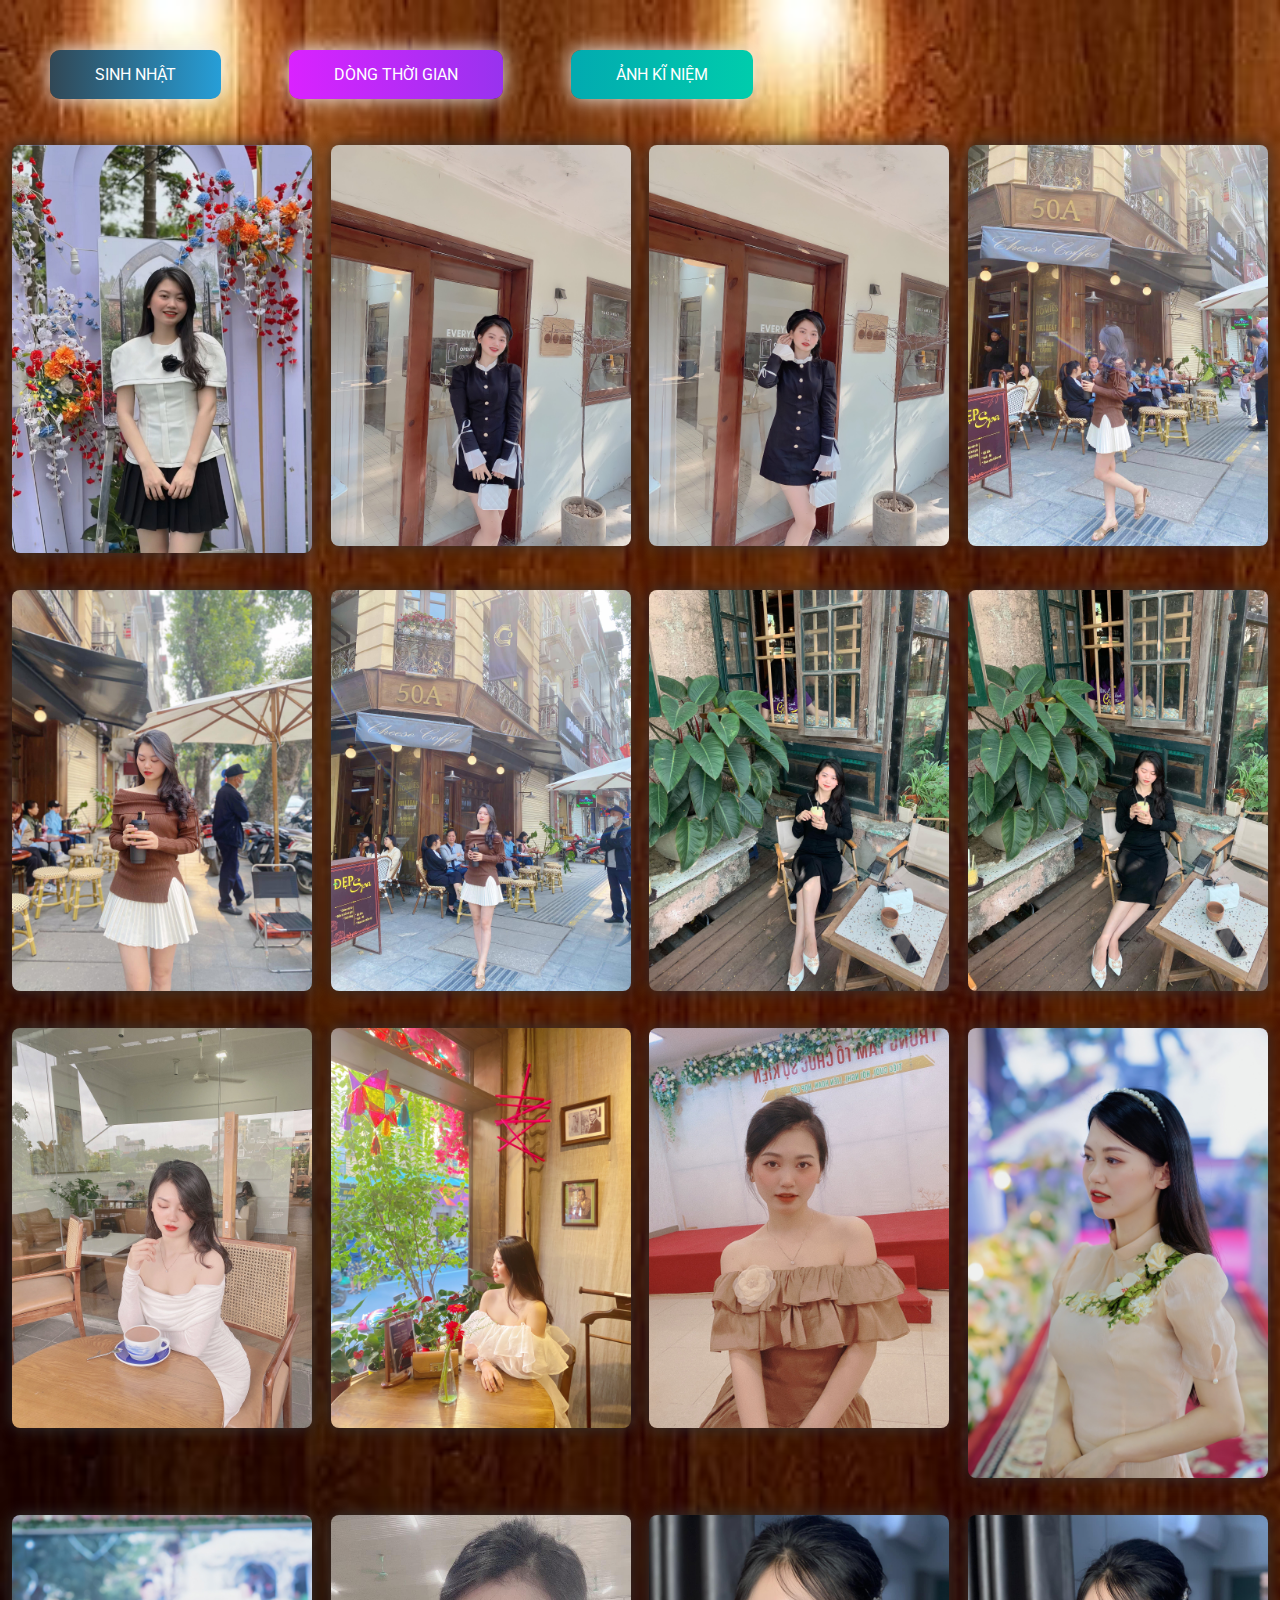
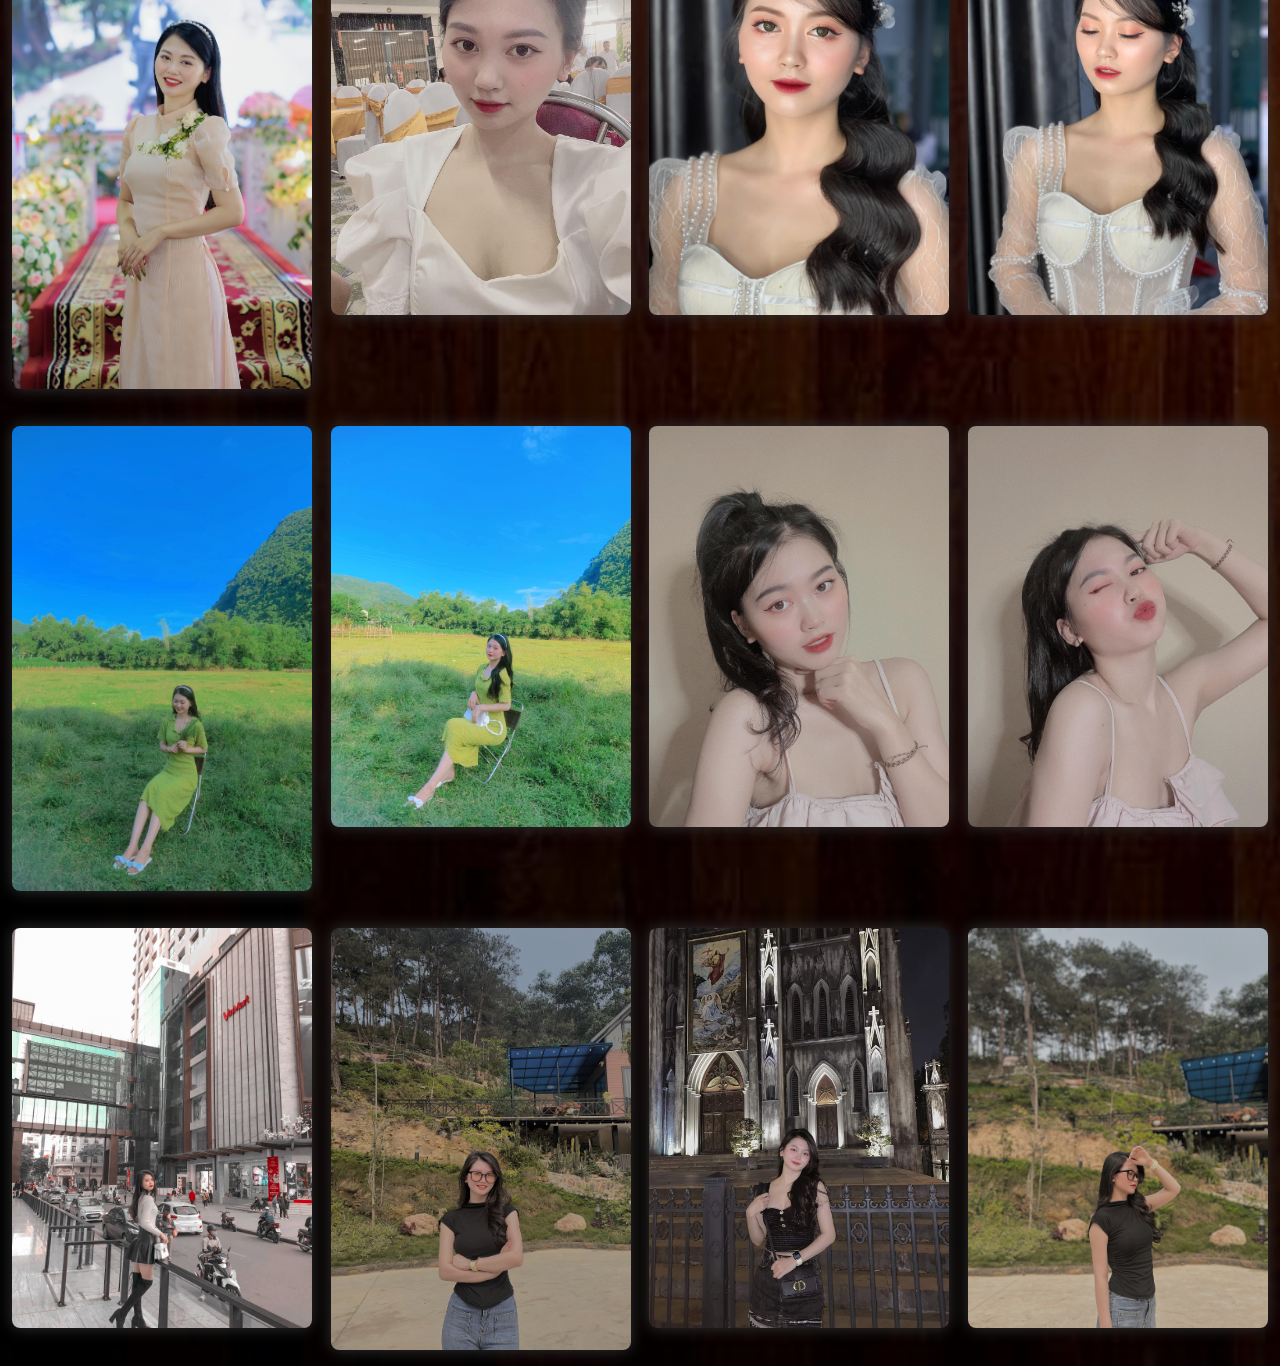
<file: gallery.html>
<!DOCTYPE html>
<html lang="en">
  <head>
    <meta charset="UTF-8" />
    <meta name="viewport" content="width=device-width, initial-scale=1.0" />
    <meta http-equiv="X-UA-Compatible" content="ie=edge" />
    <link rel="icon" type="image/png" href="./img/CILKGax.png" />
    <!-- Tiêu đề của trang ảnh kĩ niệm -->
    <title>Ảnh kĩ niệm</title>
    <link rel="stylesheet" href="./css/gallery.css" />
    <link rel="stylesheet" href="./css/style.css" />
  </head>
  <body>
    <div class="buttons">
      <a href="index.html" class="btn btn-bir">Sinh nhật</a>
      <a href="timeline.html" class="btn btn-timeline">Dòng thời gian</a>
      <a href="gallery.html" class="btn btn-gallery">Ảnh kĩ niệm</a>
    </div>

    <!-- 6. Thay tất cả bằng hình ảnh của bạn -->
    <div class="gallery" id="gallery">
      <div class="gallery-item">
        <div class="content">
          <img id="tung" src="./img/thao31.jpg" alt="" />
        </div>
      </div>

      <div class="gallery-item">
        <div class="content">
          <img id="tung" src="./img/thao3.jpg" alt="" />
        </div>
      </div>
      <div class="gallery-item">
        <div class="content">
          <img id="tung" src="./img/thao4.jpg" alt="" />
        </div>
      </div>
      <div class="gallery-item">
        <div class="content">
          <img id="tung" src="./img/thao5.jpg" alt="" />
        </div>
      </div>
      <div class="gallery-item">
        <div class="content">
          <img id="tung" src="./img/thao6.jpg" alt="" />
        </div>
      </div>
      <div class="gallery-item">
        <div class="content">
          <img id="tung" src="./img/thao7.jpg" alt="" />
        </div>
      </div>
      <div class="gallery-item">
        <div class="content">
          <img id="tung" src="./img/thao8.jpg" alt="" />
        </div>
      </div>
      <div class="gallery-item">
        <div class="content">
          <img id="tung" src="./img/thao9.jpg" alt="" />
        </div>
      </div>
      <div class="gallery-item">
        <div class="content">
          <img id="tung" src="./img/thao10.jpg" alt="" />
        </div>
      </div>
      <div class="gallery-item">
        <div class="content">
          <img id="tung" src="./img/thao11.jpg" alt="" />
        </div>
      </div>
      <div class="gallery-item">
        <div class="content">
          <img id="tung" src="./img/thao12.jpg" alt="" />
        </div>
      </div>
      <div class="gallery-item">
        <div class="content">
          <img id="tung" src="./img/thao13.jpg" alt="" />
        </div>
      </div>
      <div class="gallery-item">
        <div class="content">
          <img id="tung" src="./img/thao14.jpg" alt="" />
        </div>
      </div>
      <div class="gallery-item">
        <div class="content">
          <img id="tung" src="./img/thao15.jpg" alt="" />
        </div>
      </div>
      <div class="gallery-item">
        <div class="content">
          <img id="tung" src="./img/thao16.jpg" alt="" />
        </div>
      </div>
      <div class="gallery-item">
        <div class="content">
          <img id="tung" src="./img/thao17.jpg" alt="" />
        </div>
      </div>
      <div class="gallery-item">
        <div class="content">
          <img id="tung" src="./img/thao18.jpg" alt="" />
        </div>
      </div>
      <div class="gallery-item">
        <div class="content">
          <img id="tung" src="./img/thao19.jpg" alt="" />
        </div>
      </div>
      <div class="gallery-item">
        <div class="content">
          <img id="tung" src="./img/thao20.jpg" alt="" />
        </div>
      </div>
      <div class="gallery-item">
        <div class="content">
          <img id="tung" src="./img/thao21.jpg" alt="" />
        </div>
      </div>
      <!-- <div class="gallery-item">
        <div class="content"><img id="tung" src="./img/thao22.jpeg" alt="" /></div>
      </div> -->
      <div class="gallery-item">
        <div class="content">
          <img id="tung" src="./img/thao23.jpg" alt="" />
        </div>
      </div>
      <div class="gallery-item">
        <div class="content">
          <img id="tung" src="./img/thao2.jpg" alt="" />
        </div>
      </div>

      <div class="gallery-item">
        <div class="content">
          <img id="tung" src="./img/thao30.jpg" alt="" />
        </div>
      </div>
      <div class="gallery-item">
        <div class="content">
          <img id="tung" src="./img/thao1.jpg" alt="" />
        </div>
      </div>
      <!-- <div class="gallery-item">
        <div class="content">
          <img id="tung" src="./img/thao26.jpg" alt="" />
        </div>
      </div> -->
    </div>
    <!-- Phần nhạc -->
    <audio id="player" autoplay loop>
      <source src="./music/anhyeuem.mp3" type="audio/mp3" />
    </audio>
  </body>

  <script src="./js/gallery.js"></script>
</html>
</file>
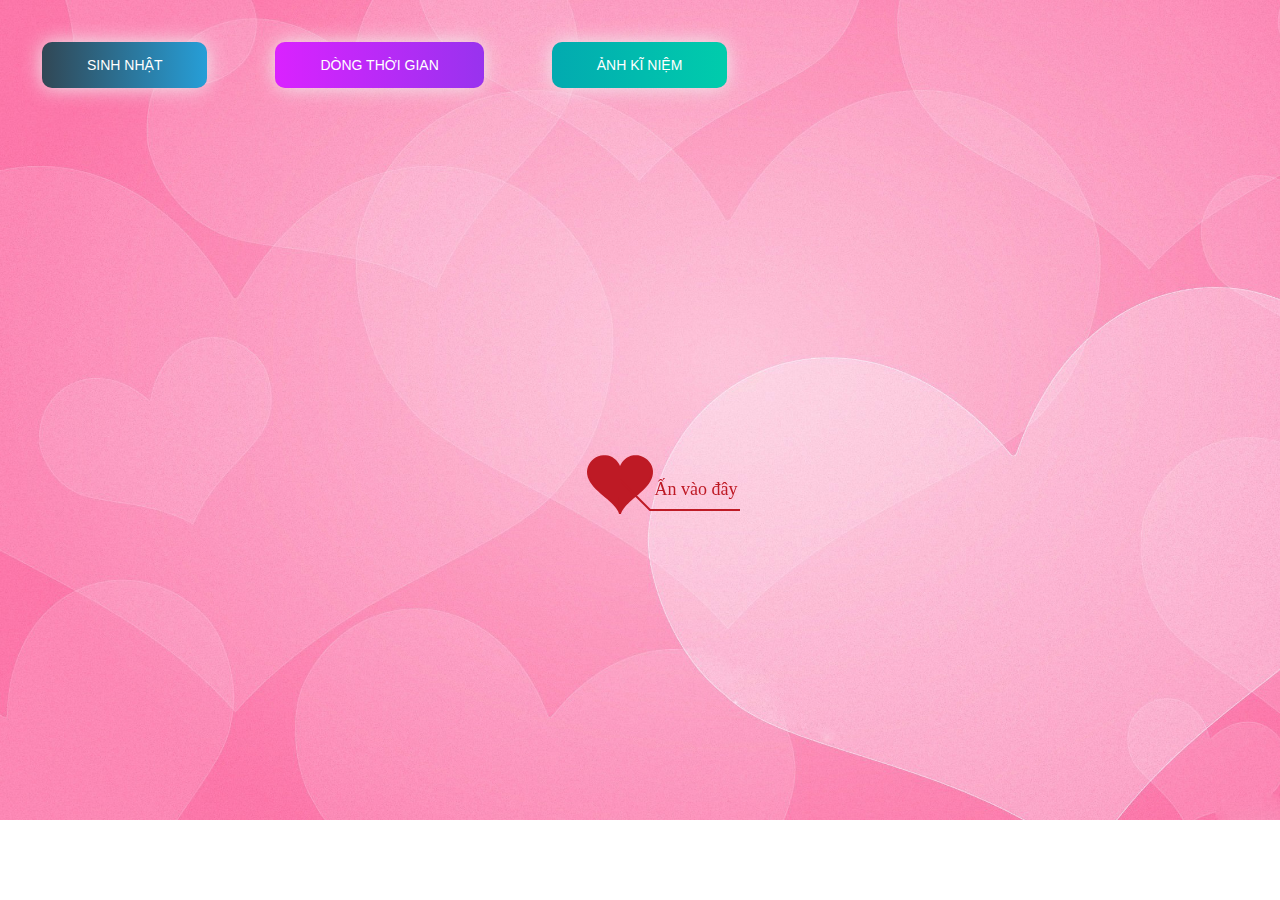
<file: timeline.html>
﻿<!DOCTYPE html PUBLIC "-//W3C//DTD XHTML 1.0 Strict//EN" "http://www.w3.org/TR/xhtml1/DTD/xhtml1-strict.dtd">
<html xml:lang="en" xmlns="http://www.w3.org/1999/xhtml">
<head>
		<meta http-equiv="Content-Type" content="text/html; charset=UTF-8">
		<link rel="icon" type="image/png" href="./img/CILKGax.png">
        <!-- Tiêu đề của trang dòng thời gian -->
		<title>Thời gian đã trải qua</title>	    
        <link type="text/css" rel="stylesheet" href="./css/default.css">
        <link rel="stylesheet" href="./css/style.css">
		<script type="text/javascript" src="./js/jquery.min.js"></script>
		<script type="text/javascript" src="./js/jscex.min.js"></script>
		<script type="text/javascript" src="./js/jscex-parser.js"></script>
		<script type="text/javascript" src="./js/jscex-jit.js"></script>
		<script type="text/javascript" src="./js/jscex-builderbase.min.js"></script>
		<script type="text/javascript" src="./js/jscex-async.min.js"></script>
		<script type="text/javascript" src="./js/jscex-async-powerpack.min.js"></script>
		<script type="text/javascript" src="./js/functions.js" charset="utf-8"></script>
		<script type="text/javascript" src="./js/love.js" charset="utf-8"></script>
	    <style type="text/css"></style>

</head>
    <body>
        <div class="buttons">
            <a href="index.html" class="btn btn-bir">Sinh nhật</a>
            <a href="timeline.html" class="btn btn-timeline">Dòng thời gian</a>
            <a href="gallery.html" class="btn btn-gallery">Ảnh kĩ niệm</a>
        </div>
        <div id="main">
             <div id="wrap">
                <div id="text">
			        <div id="code">
					<!-- 4. CHỈNH SỬA LỜI CHÚC CỦA BẠN TẠI ĐÂY-->
			      <font color="#3500ff"><span class="say">Chúc mừng sinh nhật Xì Trum 18/5/2000</span><br>
						<span class="say">Hôm nay là một rất là đặc biệt với em đấy </span><br>
                        <span class="say">Anh không biết nghĩ ra nên tặng em gì bây giờ ? </span><br>
                        <span class="say">Anh dùng lời nói trước em nhé ! </span><br>
                          <span class="say">Chúc mừng sinh nhật em </span><br>
<span class="say">Thêm một tuổi mới rồi </span><br>
						<span class="say">Chúc em thật nhiều niềm vui và hạnh phúc trong cuộc sống </span><br>
						<span class="say">Lúc nào cũng tươi cười và xinh đẹp như bây giờ nhé</span><br>
						<span class="say">Sắp tới chọn được công việc mình yêu thích</span><br>
						<span class="say">Luôn luôn thành công và may mắn với mọi sự lựa chọn</span><br>
						<span class="say">Thêm một tuổi mới nữa rồi</span><br>
						<span class="say">Uống rượu bia ít thôi ...</span><br>
						<span class="say">Nó không tốt cho sức khỏe của em đâu hic</span><br>
						<span class="say">Anh không phải là người khéo léo <3</span><br>
						<span class="say">Nên nhiều khi làm em không vui hay bực tức</span><br>
						<span class="say">Xí xóa cho anh nhé</span><br>
                        <span class="say">Anh không muốn một ngày nào đó</span><br>
                        <span class="say">Cả 2 đứa sẽ không nói chuyện với nhau</span><br>
                        <span class="say">Vì bất cứ lý do gì đâu !</span><br>
						<span class="say"> </span><br>
                        <span class="say"><span class="space"></span> -- Chúc mừng sinh nhật em --</span>
			  </font></p>
      </div>
                </div>
              
                <canvas id="canvas" width="1100" height="680"></canvas>
            </div>
            
        </div>

    <!-- Phần nhạc -->
    <audio id="player" autoplay loop>
        <source src="./music/nhac.mp3" type="audio/mp3" />
    </audio>
    <script>
    (function(){
        var canvas = $('#canvas');
		
        if (!canvas[0].getContext) {
            $("#error").show();
            return false;        }

        var width = canvas.width();
        var height = canvas.height();        
        canvas.attr("width", width);
        canvas.attr("height", height);
        var opts = {
            seed: {
                x: width / 2 - 20,
                color: "rgb(190, 26, 37)",
                scale: 2
            },
            branch: [
                [535, 680, 570, 250, 500, 200, 30, 100, [
                    [540, 500, 455, 417, 340, 400, 13, 100, [
                        [450, 435, 434, 430, 394, 395, 2, 40]
                    ]],
                    [550, 445, 600, 356, 680, 345, 12, 100, [
                        [578, 400, 648, 409, 661, 426, 3, 80]
                    ]],
                    [539, 281, 537, 248, 534, 217, 3, 40],
                    [546, 397, 413, 247, 328, 244, 9, 80, [
                        [427, 286, 383, 253, 371, 205, 2, 40],
                        [498, 345, 435, 315, 395, 330, 4, 60]
                    ]],
                    [546, 357, 608, 252, 678, 221, 6, 100, [
                        [590, 293, 646, 277, 648, 271, 2, 80]
                    ]]
                ]] 
            ],
            bloom: {
                num: 700,
                width: 1080,
                height: 650,
            },
            footer: {
                width: 1200,
                height: 5,
                speed: 10,
            }
        }

        var tree = new Tree(canvas[0], width, height, opts);
        var seed = tree.seed;
        var foot = tree.footer;
        var hold = 1;

        canvas.click(function(e) {
            var offset = canvas.offset(), x, y;
            x = e.pageX - offset.left;
            y = e.pageY - offset.top;
            if (seed.hover(x, y)) {
                hold = 0; 
                canvas.unbind("click");
                canvas.unbind("mousemove");
                canvas.removeClass('hand');
            }
        }).mousemove(function(e){
            var offset = canvas.offset(), x, y;
            x = e.pageX - offset.left;
            y = e.pageY - offset.top;
            canvas.toggleClass('hand', seed.hover(x, y));
        });

        var seedAnimate = eval(Jscex.compile("async", function () {
            seed.draw();
            while (hold) {
                $await(Jscex.Async.sleep(10));
            }
            while (seed.canScale()) {
                seed.scale(0.95);
                $await(Jscex.Async.sleep(10));
            }
            while (seed.canMove()) {
                seed.move(0, 2);
                foot.draw();
                $await(Jscex.Async.sleep(10));
            }
        }));

        var growAnimate = eval(Jscex.compile("async", function () {
            do {
    	        tree.grow();
                $await(Jscex.Async.sleep(10));
            } while (tree.canGrow());
        }));

        var flowAnimate = eval(Jscex.compile("async", function () {
            do {
    	        tree.flower(2);
                $await(Jscex.Async.sleep(10));
            } while (tree.canFlower());
        }));

        var moveAnimate = eval(Jscex.compile("async", function () {
            tree.snapshot("p1", 240, 0, 610, 680);
            while (tree.move("p1", 500, 0)) {
                foot.draw();
                $await(Jscex.Async.sleep(10));
            }
            foot.draw();
            tree.snapshot("p2", 500, 0, 610, 680);

            canvas.parent().css("background", "url(" + tree.toDataURL('image/png') + ")");
            canvas.css("background", "#ffe");
            $await(Jscex.Async.sleep(300));
            canvas.css("background", "none");
        }));

        var jumpAnimate = eval(Jscex.compile("async", function () {
            var ctx = tree.ctx;
            while (true) {
                tree.ctx.clearRect(0, 0, width, height);
                tree.jump();
                foot.draw();
                $await(Jscex.Async.sleep(25));
            }
        }));

        var textAnimate = eval(Jscex.compile("async", function () {
		    var together = new Date();
		    var year = 2020, month = 7, day = 20;  // 5. thay đổi ngày tháng năm yêu nhau tại đây hoặc ngày sinh của người mà bạn muốn chúc
		    together.setFullYear(year, month - 1, day); 			
		    together.setHours(0);							
		    together.setMinutes(0);				
		    together.setSeconds(0);					
		    together.setMilliseconds(0);			

		    $("#code").show().typewriter();
            $("#clock-box").fadeIn(500);
            while (true) {
                timeElapse(together);
                $await(Jscex.Async.sleep(1000));
            }
        }));

        var runAsync = eval(Jscex.compile("async", function () {
            $await(seedAnimate());
            $await(growAnimate());
            $await(flowAnimate());
            $await(moveAnimate());

            textAnimate().start();

            $await(jumpAnimate());
        }));

        runAsync().start();
    })();
    </script>
</div>
</body>
</html>
</file>
<file: css/gallery.css>
body {
  /* Ảnh nền của trang thứ 3 */
  background: url("../img/wood.jpg");
  background-repeat: no-repeat;
  background-size: cover;
}
.hello {
  opacity: 1 !important;
}
.full {
  position: fixed;
  left: 0;
  top: 0;
  width: 100%;
  height: 100%;
  z-index: 1;
}
.full .content {
  background-color: rgba(0, 0, 0, 0.75) !important;
  height: 100%;
  width: 100%;
  display: grid;
}
.full .content img {
  left: 50%;
  transform: translate3d(0, 0, 0);
  animation: zoomin 1s ease;
  max-width: 100%;
  max-height: 100vh;
  margin: auto;
}
.byebye {
  opacity: 0;
}
.byebye:hover {
  transform: scale(0.2) !important;
}
.gallery {
  display: grid;
  grid-template-columns: auto auto auto auto;

  grid-column-gap: 10px;
  grid-row-gap: 25px;
}
.gallery img {
  max-width: 100%;
  border-radius: 8px;
  box-shadow: 0 0 16px #333;
}
.gallery img:hover {
  box-shadow: 0 0 32px #333;
}
.gallery .content {
  padding: 4px;
}
.gallery .gallery-item {
  cursor: pointer;
}
.gallery .gallery-item:hover {
  transform: scale(1.025);
}
@media (max-width: 600px) {
  .gallery {
    grid-template-columns: repeat(auto-fill, minmax(30%, 1fr));
  }
}
@media (max-width: 400px) {
  .gallery {
    grid-template-columns: repeat(auto-fill, minmax(50%, 1fr));
  }
}
@-moz-keyframes zoomin {
  0% {
    max-width: 50%;
    transform: rotate(-30deg);
    filter: blur(4px);
  }
  30% {
    filter: blur(4px);
    transform: rotate(-80deg);
  }
  70% {
    max-width: 50%;
    transform: rotate(45deg);
  }
  100% {
    max-width: 100%;
    transform: rotate(0deg);
  }
}
@-webkit-keyframes zoomin {
  0% {
    max-width: 50%;
    transform: rotate(-30deg);
    filter: blur(4px);
  }
  30% {
    filter: blur(4px);
    transform: rotate(-80deg);
  }
  70% {
    max-width: 50%;
    transform: rotate(45deg);
  }
  100% {
    max-width: 100%;
    transform: rotate(0deg);
  }
}
@-o-keyframes zoomin {
  0% {
    max-width: 50%;
    transform: rotate(-30deg);
    filter: blur(4px);
  }
  30% {
    filter: blur(4px);
    transform: rotate(-80deg);
  }
  70% {
    max-width: 50%;
    transform: rotate(45deg);
  }
  100% {
    max-width: 100%;
    transform: rotate(0deg);
  }
}
@keyframes zoomin {
  0% {
    max-width: 50%;
    transform: rotate(-30deg);
    filter: blur(4px);
  }
  30% {
    filter: blur(4px);
    transform: rotate(-80deg);
  }
  70% {
    max-width: 50%;
    transform: rotate(45deg);
  }
  100% {
    max-width: 100%;
    transform: rotate(0deg);
  }
}
</file>
<file: css/style.css>
@import url("https://fonts.googleapis.com/css2?family=Roboto:ital,wght@0,100;0,300;0,400;0,500;0,700;1,300;1,400&display=swap");

html {
    scroll-behavior: smooth;
    font-family: "Roboto", sans-serif;
}

a {
    text-decoration: none;
}

.page__main {
    /* Ảnh nền của trang đầu tiên nếu bạn muốn đổi thì đổi tại đây */
    background-image: url("../img/background.png");
    background-repeat: no-repeat;
    margin: 0;
    padding: 0;
    background-size: cover;
    background-position-y: -18rem;
}
.buttons {
    display: flex;
    column-gap: 3rem;
    padding: 2rem;
}

.btn-bir:hover {
    background-position: right center;
    color: #fff;
    text-decoration: none;
}

.btn-bir {
    background-image: linear-gradient(
        to right,
        #314755 0%,
        #26a0da 51%,
        #314755 100%
    );
    margin: 10px;
    padding: 15px 45px;
    text-align: center;
    text-transform: uppercase;
    transition: 0.5s;
    background-size: 200% auto;
    color: white;
    box-shadow: 0 0 20px #eee;
    border-radius: 10px;
    display: block;
}

.btn-timeline {
    background-image: linear-gradient(
        to right,
        #da22ff 0%,
        #9733ee 51%,
        #da22ff 100%
    );
}
.btn-timeline {
    margin: 10px;
    padding: 15px 45px;
    text-align: center;
    text-transform: uppercase;
    transition: 0.5s;
    background-size: 200% auto;
    color: white;
    box-shadow: 0 0 20px #eee;
    border-radius: 10px;
    display: block;
}

.btn-timeline:hover {
    background-position: right center; 
    color: #fff;
    text-decoration: none;
}

.btn-gallery {
    background-image: linear-gradient(
        to right,
        #02aab0 0%,
        #00cdac 51%,
        #02aab0 100%
    );
}
.btn-gallery {
    margin: 10px;
    padding: 15px 45px;
    text-align: center;
    text-transform: uppercase;
    transition: 0.5s;
    background-size: 200% auto;
    color: white;
    box-shadow: 0 0 20px #eee;
    border-radius: 10px;
    display: block;
}

.btn-gallery:hover {
    background-position: right center; /* change the direction of the change here */
    color: #fff;
    text-decoration: none;
}

.cover {
    width: 240px;
    height: 240px;
   
    box-shadow: 0 0 30px #eee;
    position: absolute;
    margin-top: 3rem;
    left: calc(50% - 100px);
  
    border-radius: 120px;
    border: 5px solid rgb(255, 17, 0);
}
</file>
<file: css/default.css>
body {
    margin: 0;
    padding: 0;
    /* Ảnh nền của trang thứ 2 nếu bạn muốn thay đổi thì nó tại đây */
    background-image: url("../img/9SHW2XH.jpg");
    background-size: cover;
    background-repeat: no-repeat;
    font-size: 14px;
    font-family: "sans-serif", "sans-serif", sans-serif;
    color: #660086;
    overflow: auto;
}
a {
    color: #00ff45;
    font-size: 14px;
    text-decoration: none;
}
#main {
    width: 100%;
}
#wrap {
    position: relative;
    margin: 0 auto;
    width: 1100px;
    height: 680px;
    margin-top: 10px;
}
#text {
    width: 400px;
    height: 425px;
    left: 60px;
    top: 80px;
    position: absolute;
}
#code {
    display: none;
    font-size: 16px;
}
#clock-box {
    position: absolute;
    left: 60px;
    top: 550px;
    font-size: 28px;
    display: none;
}
#clock-box a {
    font-size: 28px;
    text-decoration: none;
}
#clock {
    margin-left: 48px;
}
#clock .digit {
    font-size: 64px;
}
#canvas {
    margin: 0 auto;
    width: 1100px;
    height: 680px;
}
#error {
    margin: 0 auto;
    text-align: center;
    margin-top: 60px;
    display: none;
}
.hand {
    cursor: pointer;
}
#code {
    width: 500px;
    color: #3b6900;
    font-family: cursive;
}
.space {
    margin-right: 150px;
}
</file>
